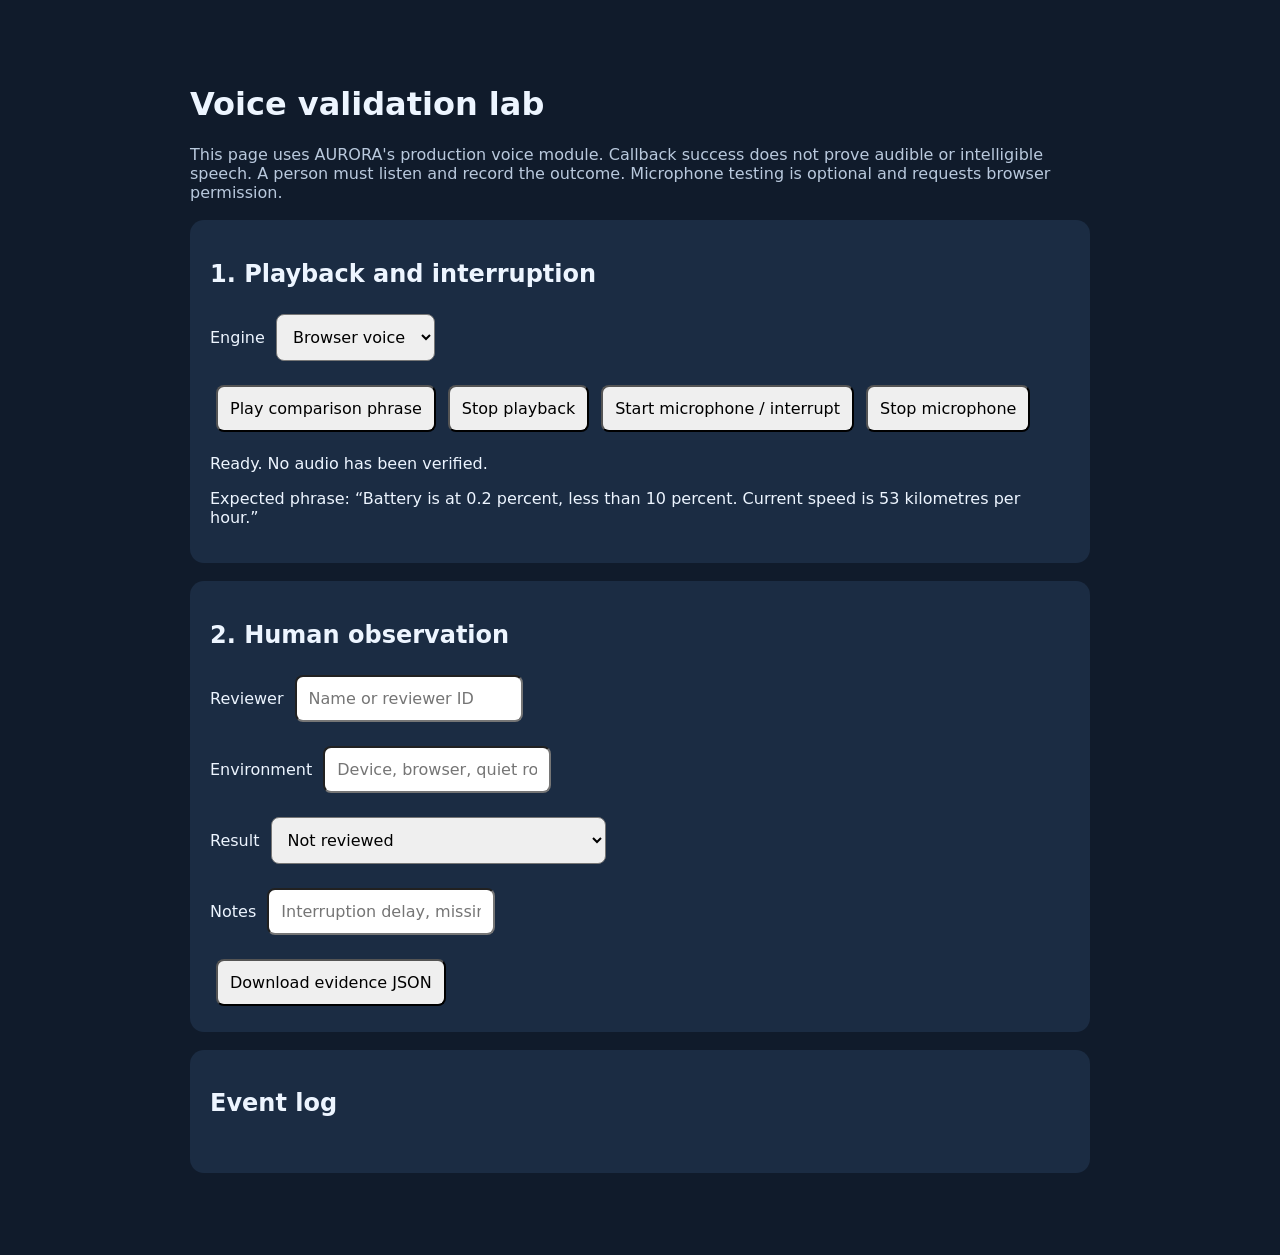
<file: services/assistant-api/app/static/evaluation/voice.html>
<!doctype html><html lang="en"><meta charset="utf-8"><meta name="viewport" content="width=device-width,initial-scale=1"><title>AURORA voice validation</title>
<style>body{font:16px system-ui;background:#101b2b;color:#edf5ff;max-width:900px;margin:40px auto;padding:24px}button,select,input{font:inherit;padding:12px;margin:6px;border-radius:8px}button{cursor:pointer}section{background:#1b2c43;padding:20px;border-radius:14px;margin:18px 0}pre{white-space:pre-wrap;max-height:300px;overflow:auto}label{display:block;margin:12px 0}.note{color:#b9c9dd}</style>
<h1>Voice validation lab</h1><p class="note">This page uses AURORA's production voice module. Callback success does not prove audible or intelligible speech. A person must listen and record the outcome. Microphone testing is optional and requests browser permission.</p>
<section><h2>1. Playback and interruption</h2><label>Engine <select id="engine"><option value="browser">Browser voice</option><option value="studio">Local studio</option></select></label><button id="play">Play comparison phrase</button><button id="stop">Stop playback</button><button id="listen">Start microphone / interrupt</button><button id="end">Stop microphone</button><p id="status" role="status">Ready. No audio has been verified.</p><p>Expected phrase: “Battery is at 0.2 percent, less than 10 percent. Current speed is 53 kilometres per hour.”</p></section>
<section><h2>2. Human observation</h2><label>Reviewer <input id="reviewer" placeholder="Name or reviewer ID"></label><label>Environment <input id="environment" placeholder="Device, browser, quiet room / noise source"></label><label>Result <select id="verdict"><option value="unreviewed">Not reviewed</option><option value="pass">Audible, intelligible, correct wording</option><option value="fail">Failed / misleading / unintelligible</option><option value="blocked">Blocked by permissions or device</option></select></label><label>Notes <input id="notes" placeholder="Interruption delay, missing words, recognition errors…"></label><button id="save">Download evidence JSON</button></section>
<section><h2>Event log</h2><pre id="log"></pre></section><script src="../voice.js"></script><script>
const records=[],$=id=>document.getElementById(id);let lastPlay=0;
function record(type,data={}){records.push({utc:new Date().toISOString(),monotonic_ms:performance.now(),type,...data});$('log').textContent=JSON.stringify(records,null,2);$('status').textContent=type;}
$('play').onclick=async()=>{const requested=$('engine').value;if(requested==='studio'&&!await AuroraVoice.initStudio()){record('studio unavailable');return;}const actual=AuroraVoice.setEngine(requested);record('engine selected',{requested,actual});lastPlay=performance.now();AuroraVoice.speak('Battery is at 0.2%, less than 10%. Current speed is 53 km/h.',{onStart:()=>record('playback callback started',{start_latency_ms:performance.now()-lastPlay}),onEnd:ok=>record('playback callback ended',{ok})});};
$('stop').onclick=()=>{AuroraVoice.cancel();record('stop requested',{elapsed_ms:performance.now()-lastPlay});};
$('listen').onclick=()=>{record('microphone requested');AuroraVoice.recognize({onStart:()=>record('recognition started'),onInterim:text=>record('interim transcript',{text}),onFinal:text=>record('final transcript',{text}),onError:error=>record('recognition error',{error}),onEnd:()=>record('recognition ended')});};
$('end').onclick=()=>{AuroraVoice.stopRecognition();record('microphone stopped');};
$('save').onclick=()=>{const data={scope:'Real-browser callback log plus human acoustic observation; no automatic acoustic verdict',userAgent:navigator.userAgent,reviewer:$('reviewer').value,environment:$('environment').value,verdict:$('verdict').value,notes:$('notes').value,events:records};const url=URL.createObjectURL(new Blob([JSON.stringify(data,null,2)],{type:'application/json'}));const a=document.createElement('a');a.href=url;a.download='aurora-voice-observation.json';a.click();URL.revokeObjectURL(url);};
</script></html>
</file>
